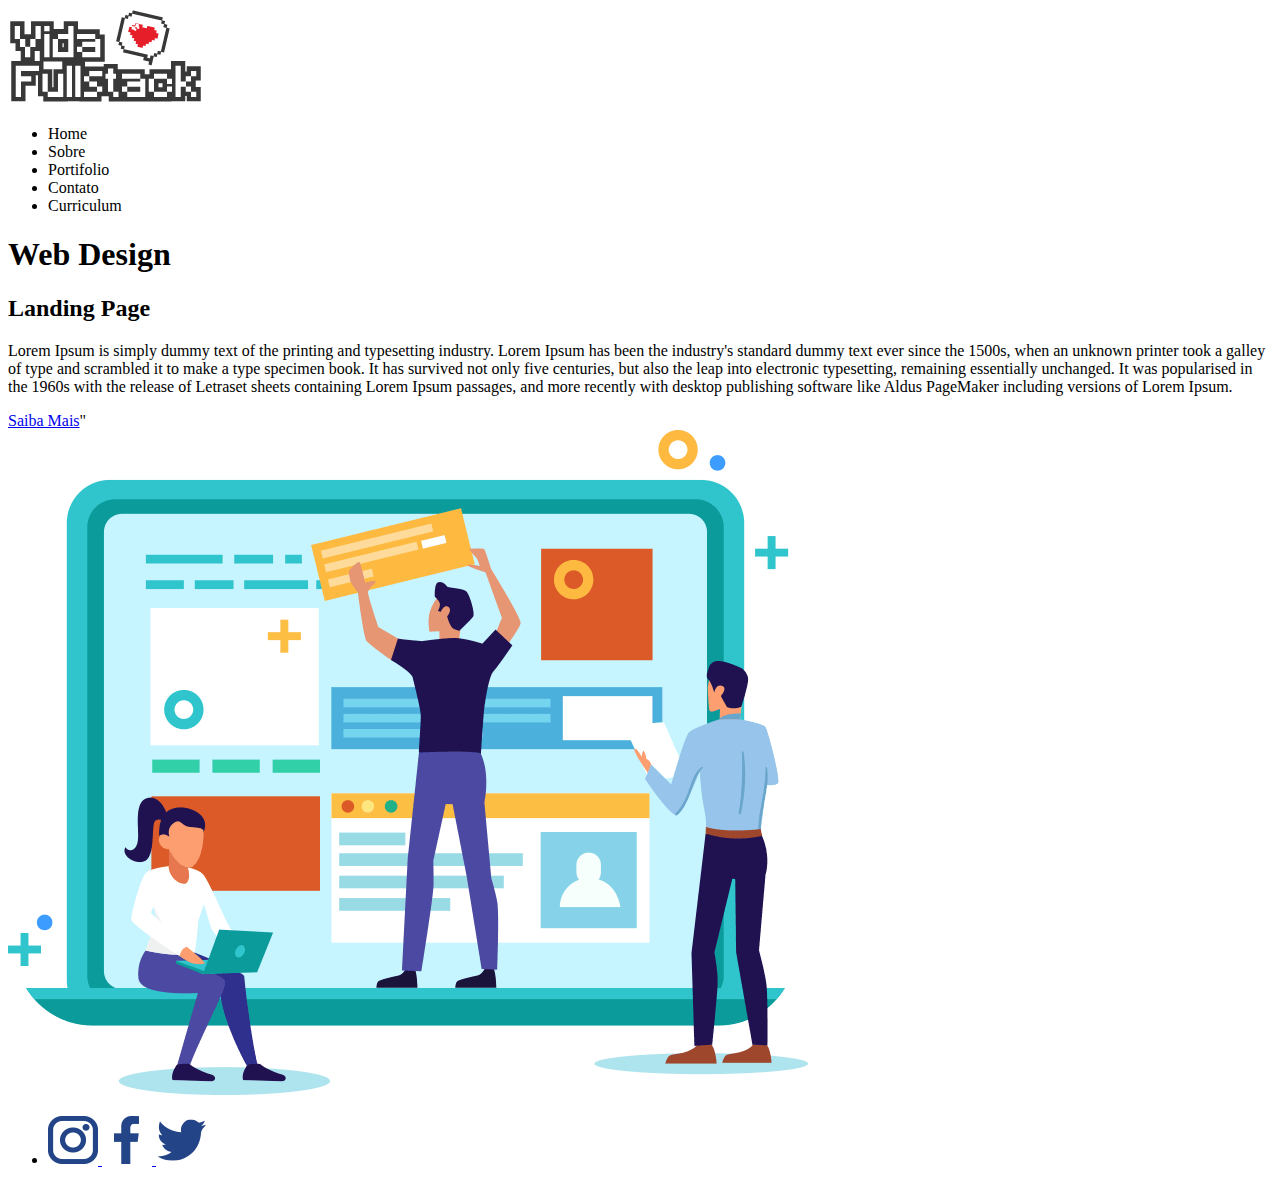
<file: index.html>
<!DOCTYPE html>
<html lang="pt-br">

<head>
  <meta charset="UTF-8">
  <meta name="viewport" content="width=device-width,initial-scale=1.0">
  <title>Meu site</title>
</head>

<body>
  <!-- Header -->
  <header>
    <img src="./images/logo.png" alt="Logo da empresa">
    <!-- Menu Site -->
    <nav>
      <ul>
        <li>Home</li>
        <li>Sobre</li>
        <li>Portifolio</li>
        <li>Contato</li>
        <li>Curriculum</li>
      </ul>
    </nav>
    <!-- End menu site -->
  </header>
  <!-- End Header -->
  <!-- Container -->
  <main>
    <!-- Section conteudo do site -->
    <section>
      <article>
        <h1>Web Design</h1>
        <h2>Landing Page</h2>
        <p>
          Lorem Ipsum is simply dummy text of the printing and typesetting industry. Lorem Ipsum has been the industry's
          standard dummy text ever since the 1500s, when an unknown printer took a galley of type and scrambled it to
          make
          a type specimen book. It has survived not only five centuries, but also the leap into electronic typesetting,
          remaining essentially unchanged. It was popularised in the 1960s with the release of Letraset sheets
          containing
          Lorem Ipsum passages, and more recently with desktop publishing software like Aldus PageMaker including
          versions
          of Lorem Ipsum.
        </p>
        <a href="#"> Saiba Mais</a>"
      </article>
      <figcaption>
        <img src="./images/pessoas-construindo-pc.png" alt="criação de site">
      </figcaption>
    </section>

  </main>
  <!-- end container -->
  <footer>
    <ul>
      <li>
        <a href="#">
          <img src="./images/logo-insta.png" alt="instagram">
        </a>
        <a href="#">
          <img src="./images/logo-facebook.png" alt="facebook">
        </a>
        <a href="#">
          <img src="./images/logo-twitter.png" alt="twitter">
        </a>
      </li>
    </ul>
  </footer>
</body>

</html>
</file>
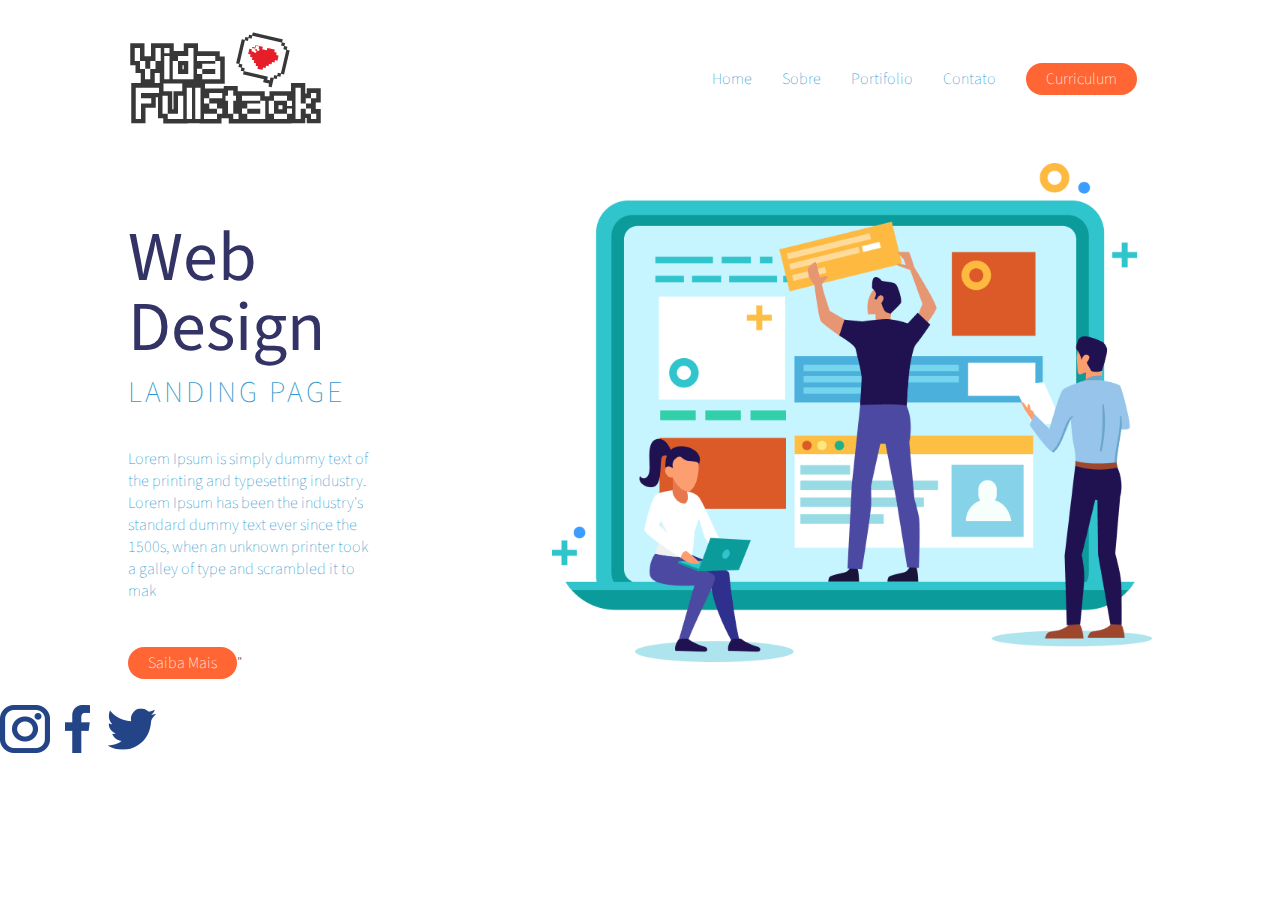
<file: assets/index.html>
<!DOCTYPE html>
<html lang="pt-br">

<head>
  <meta charset="UTF-8">
  <meta name="viewport" content="width=device-width,initial-scale=1.0">
  <title>Meu site</title>

  <link rel="stylesheet" type="text/css" href="./css/style.css">

</head>

<body>
  <!-- Header -->
  <header class="container">
    <section class="row">
      <img src="./images/logo.png" alt="Logo da empresa">
      <!-- Menu Site -->
      <nav>
        <ul>
          <li>
            <a href="#">Home</a>
          </li>
          <li><a href="#">Sobre</a>
          </li>
          <li>
            <a href="#">Portifolio</a>
          </li>
          <li>
            <a href="#">Contato</a>
          </li>
          <li>
            <a href="#" class="btn btn-laranja">Curriculum</a>
          </li>
        </ul>
      </nav>
    </section>
    <!-- End menu site -->
  </header>
  <!-- End Header -->
  <!-- Container -->
  <main class="container">
    <!-- Section conteudo do site -->
    <section class="row sobre-web-design">
      <article>
        <br>
        <br>
        <br>
        <h1>Web Design</h1>
        <h2>Landing Page</h2>
        <p>
          Lorem Ipsum is simply dummy text of the printing and typesetting industry. Lorem Ipsum has been the industry's
          standard dummy text ever since the 1500s, when an unknown printer took a galley of type and scrambled it to
          mak
        </p>
        <a href="#" class="btn btn-laranja"> Saiba Mais</a>"
      </article>
      <figcaption>
        <img src="./images/pessoas-construindo-pc.png" alt="criação de site">
      </figcaption>
    </section>

  </main>
  <!-- end container -->
  <footer>
    <ul>
      <li>
        <a href="#">
          <img src="./images/logo-insta.png" alt="instagram">
        </a>
        <a href="#">
          <img src="./images/logo-facebook.png" alt="facebook">
        </a>
        <a href="#">
          <img src="./images/logo-twitter.png" alt="twitter">
        </a>
      </li>
    </ul>
  </footer>
</body>

</html>
</file>
<file: assets/css/style.css>
/* Font */
@import url('https://fonts.googleapis.com/css2?family=Source+Sans+Pro:ital,wght@0,200;0,400;1,400&display=swap');
/* Componentes */
@import "../../assets/css/header.css";
@import "../../assets/css/buttons.css";
@import "../../assets/css/main.css";

/* Reset CSS */
* {
  margin: 0;
  padding: 0;
  border: 0;
  font-size: 100%;
  font-family: 'Source Sans Pro', sans-serif;
  font-weight: 200;
  vertical-align: baseline;
  text-decoration: none;
}

.container {
  width: 1024px;
  margin: 30px auto;
  display: flex;
  flex-direction: column;
}

.row {
  display: flex;
  flex-direction: row;
}
</file>
